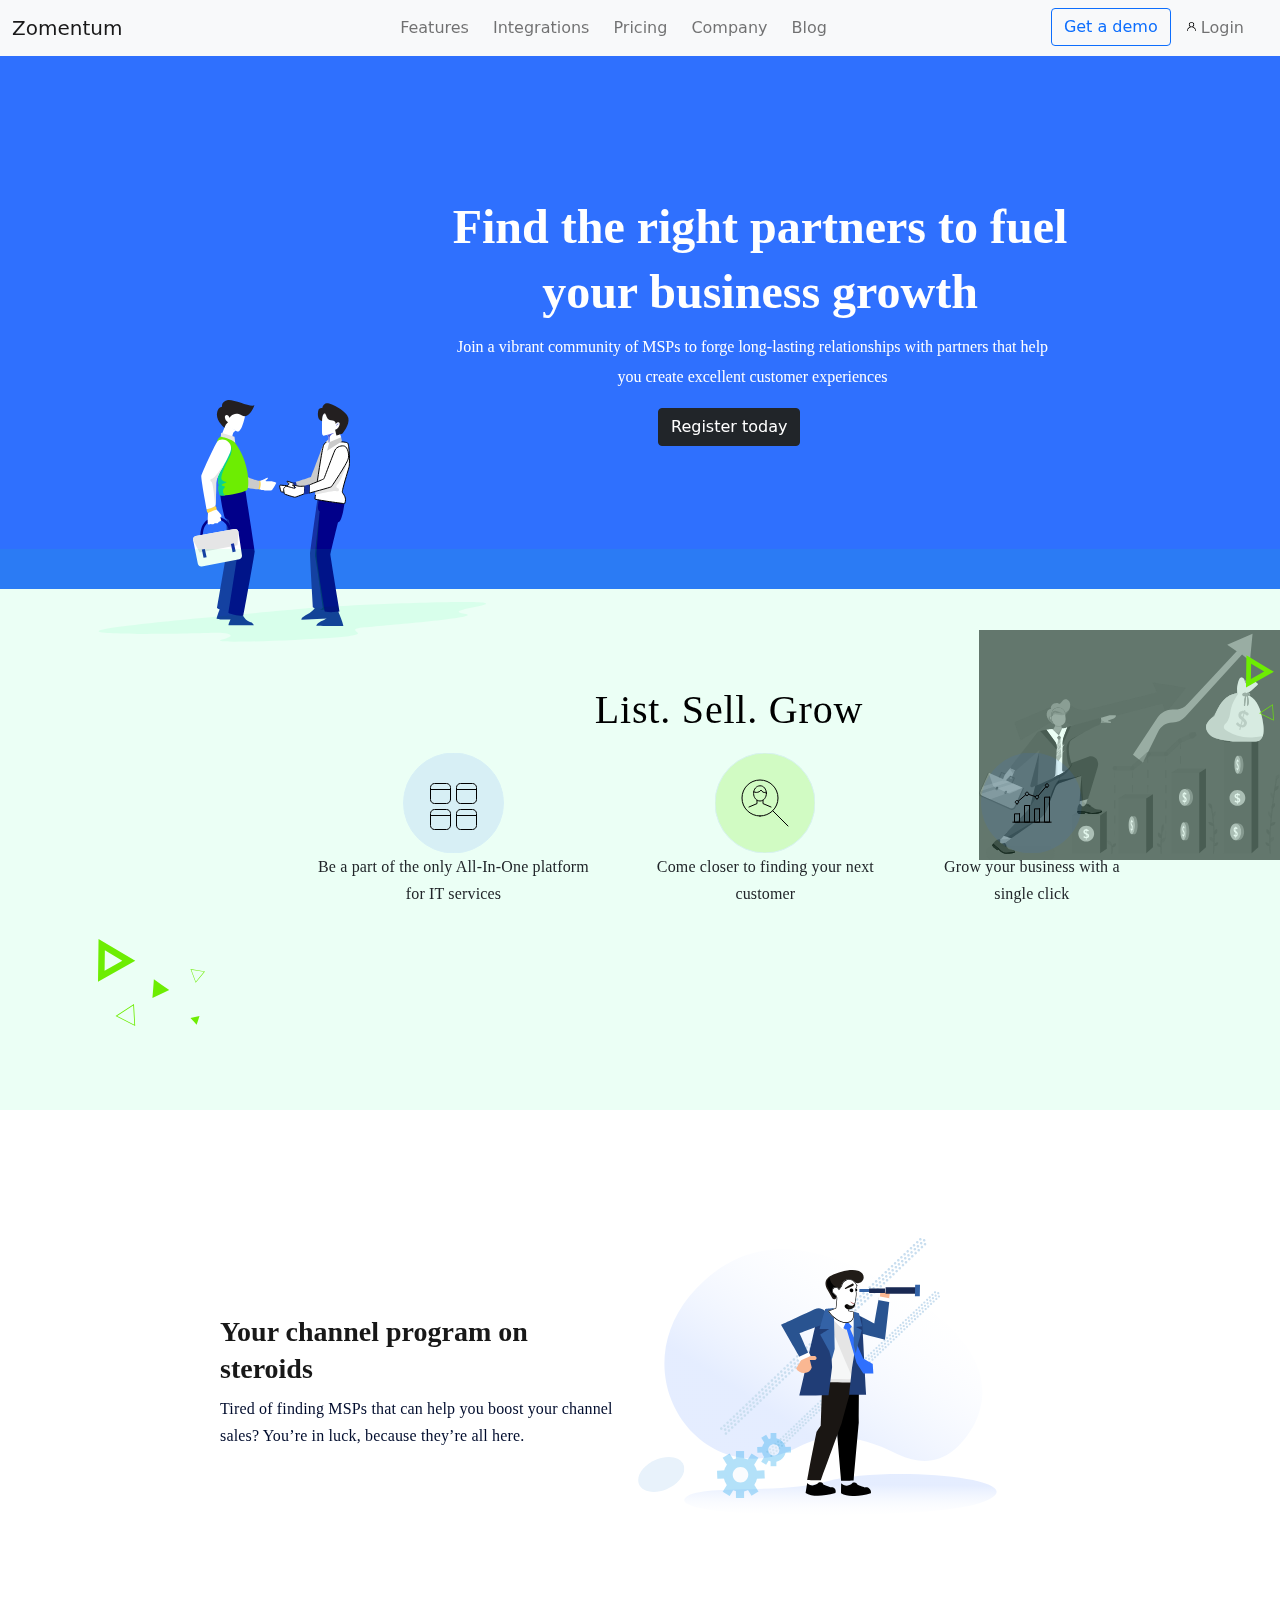
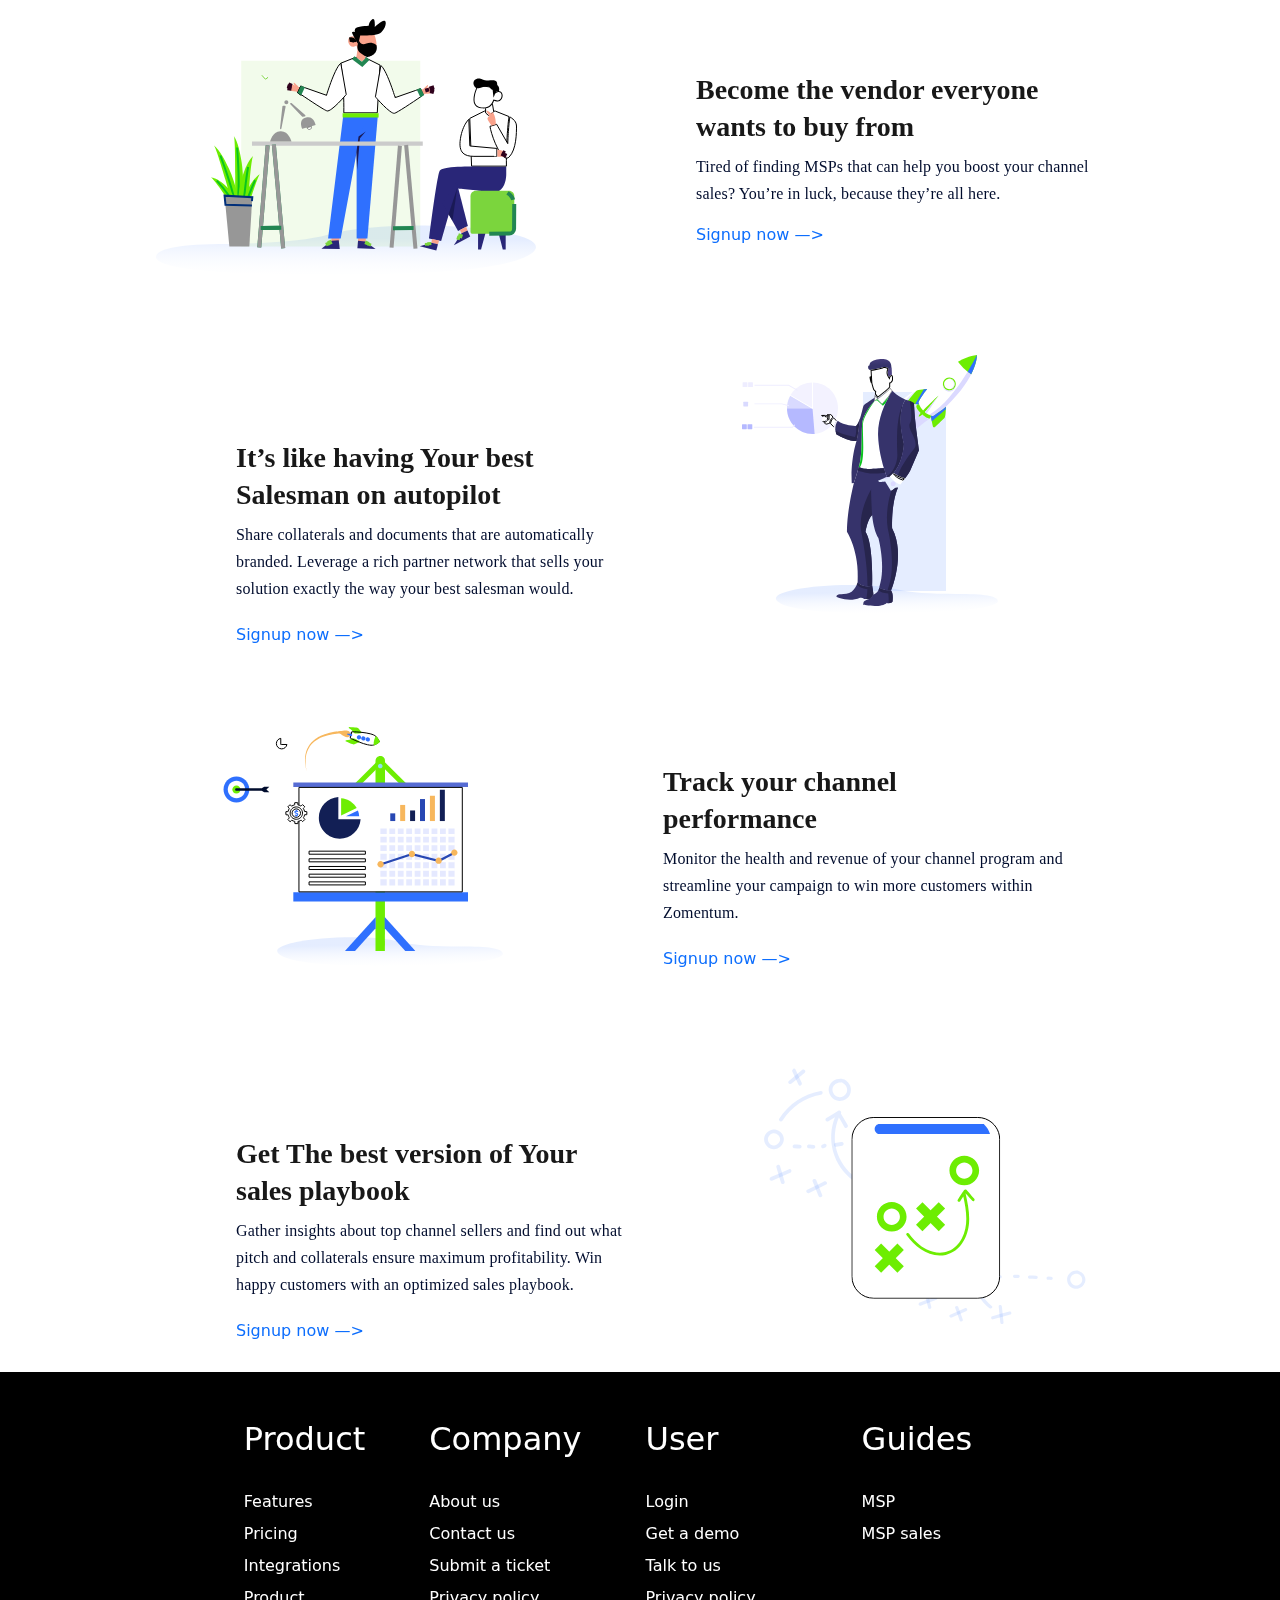
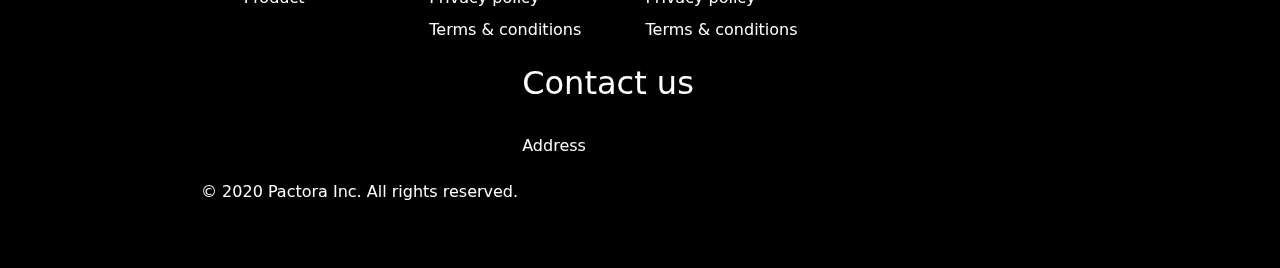
<file: index.html>
<!DOCTYPE html>
<html lang="en">
<head>
    <meta charset="UTF-8">
    <meta http-equiv="X-UA-Compatible" content="IE=edge">
    <meta name="viewport" content="width=device-width, initial-scale=1.0">
    <title>index</title>
    <link rel="stylesheet" href="css/bootstrap.min.css">
    <link rel="stylesheet" href="css/index.css">
</head>
<body>
    
<nav class="navbar navbar-expand-lg navbar-light bg-light">
  <div class="container-fluid">
    <a class="navbar-brand" href="#">Zomentum</a>

    <div class="d-flex me-2 pe-2">
      <ul class="navbar-nav">
        <li class="nav-item ps-2">
          <a class="nav-link" href="#">Features</a>
        </li>
        <li class="nav-item ps-2">
          <a class="nav-link" href="#">Integrations</a>
        </li>
        <li class="nav-item ps-2">
          <a class="nav-link" href="#">Pricing</a>
        </li>
        <li class="nav-item ps-2">
          <a class="nav-link" href="#">Company</a>
        </li>
        <li class="nav-item ps-2">
          <a class="nav-link" href="#">Blog</a>
        </li>
        <li class="nav-item ps-2">
          <button class="btn btn-outline-primary" type="submit">Get a demo</button>
        </li>
        <li class="nav-item ps-2">
          <a class="nav-link" href="#"><img  class="mb-1" src="image/user.png" height="9px" width="9px" alt="user"> Login</a>
        </li>
      </ul>
    </div>
  </div>
</nav>

<div class="mainbody">
  <div class="first">
    <div class="text">
      <h1>Find the right partners to fuel your business growth</h1>
    <p>
      Join a vibrant community of MSPs to forge long-lasting relationships with 
      partners that help you create excellent customer experiences
    </p>
    <button type="button" class="btn btn-dark">Register today</button>
    </div>
    <img class="image1" src="image/Partner hero image left.svg" alt="Partner hero image left">
    <img class="image2" src="image/Partner hero image right.svg" alt="Partner hero image right">
  </div>
  <div class="sec">
    <img class="triangle" src="image/tradiv.svg" alt="triangle1">
    <img class="triangle2" src="image/tradiv2.svg" alt="triangle2">
    <div class="item">
      <h2>List. Sell. Grow</h2>
      <div class="items">
        <div class="itemsone">
          <img src="image/itemone.svg" alt="itemone">
          <p>Be a part of the only  All-In-One platform for IT services </p>
        </div>
        <div class="itemtwo">
          <img src="image/itemtwo.svg" alt="itemtwo">
          <p>Come closer to finding your next customer</p>
        </div>
        <div class="itemthree">
          <img src="image/itemthree.svg" alt="itemthree">
          <p>Grow your business with a single click</p>
        </div>
      </div>
    </div>
  </div>

</div>

<div class="container d-flex divon">
  <div class="divp">
    <h2>
      Your channel program on steroids
    </h2>
    <p>
      Tired of finding MSPs that can help
      you boost your channel sales?  You’re in luck, 
      because they’re all here.
    </p>
  </div>
  <div class="divpicr">
    <img src="image/divpicr.svg" alt="">
  </div>
</div>

<div class="container d-flex maindivtwo">
  <div class="divpicr">
    <img src="image/divpicr2.svg" alt="">
  </div>
  <div class="divtwo">
    <h2>
      Become the vendor everyone wants to buy from
    </h2>
    <p>
      Tired of finding MSPs that can help you boost your channel
      sales?  You’re in luck, because they’re all here.
    </p>
    <a href="#">Signup now —></a>
  </div>
</div>

<div class="container d-flex maindivthree">
  <div class="divthree">
    <h2>
      It’s like having Your best Salesman on autopilot
    </h2>
    <p>
      Share collaterals and documents that are automatically branded.
      Leverage a rich partner network that sells your solution exactly
      the way your best salesman would.
    </p>
    <a href="#">Signup now —></a>
  </div>
  <div class="divpicthree">
    <img src="image/divpicthree.svg" alt="">
  </div>
</div>

<div class="container d-flex maindivfour">
  <div class="divpicr">
    <img src="image/divfour.svg" alt="divfour">
  </div>
  <div class="divfour">
    <h2>
      Track your channel performance
    </h2>
    <p>
      Monitor the health and revenue of your channel
      program and streamline your campaign to win more
      customers within Zomentum.
    </p>
    <a href="#">Signup now —></a>
  </div>
</div>

<div class="container d-flex maindivfive">
  <div class="divfive">
    <h2>
      Get The best version of Your sales playbook
    </h2>
    <p>
      Gather insights about top channel sellers and find out what
      pitch and collaterals ensure maximum profitability. Win happy
      customers with an optimized sales playbook.
    </p>
    <a href="#">Signup now —></a>
  </div>
  <div class="divpicfive">
    <img src="image/divfive.svg" alt="">
  </div>
</div>

<footer>
  <div class="footer-container">
    <div class="footer">
        <div class="footer-heading foot1">
            <h2>Product</h2>
            <a href="#">Features</a>
            <a href="#">Pricing</a>
            <a href="#">Integrations</a>
            <a href="#">Product</a>
        </div>

        <div class="footer-heading foot2">
            <h2>Company</h2>
            <a href="#">About us</a>
            <a href="#">Contact us</a>
            <a href="#">Submit a ticket</a>
            <a href="#">Privacy policy</a>
            <a href="#">Terms & conditions</a>
        </div>

        <div class="footer-heading foot3">
            <h2>User</h2>
            <a href="#">Login</a>
            <a href="#">Get a demo</a>
            <a href="#">Talk to us</a>
            <a href="#">Privacy policy</a>
            <a href="#">Terms & conditions</a>
        </div>

        <div class="footer-heading foot4">
            <h2>Guides</h2>
            <a href="#">MSP</a>
            <a href="#">MSP sales</a>
        </div>

        <div class="footer-heading foot4">
            <h2>Contact us</h2>
            <a href="#">Address</a>
        </div>
    </div>
    <p>© 2020 Pactora Inc. All rights reserved.</p>
  </div>
</footer>
</body>
</html>
</file>
<file: css/index.css>
*{
    padding: 0;
    margin: 0;
    box-sizing: border-box;
}
.footer-container{
    background-color: black;
    padding: 3em;
}

.footer-container p{
    color: white;
    margin-left: 153px;
}

.footer{
    width: 80%;
    height: 40vh;
    background-color: black;
    color: white;
    display: flex;
    justify-content: center;
    flex-wrap: wrap;
    margin: 0 auto;
}

.footer-heading{
    display: flex;
    flex-direction: column;
    margin-right: 4rem;
}

.footer-heading h2{
    margin-bottom: 2rem;
}

.footer-heading a{
    color: white;
    text-decoration: none;
    margin-bottom: 0.5rem;
}

.footer-heading a:hover{
    /* the colour when you mou is on it */
    color: blue;
}
/* first div */
.mainbody{
    background-color: black;
}
.first{
    width: 1349px;
    height: 533px;
    left: 0px;
    top: 80px;
    background: #2F70FE;
    /* display: flex; */
}

.text{
    flex-direction: column;
    align-items: center;
    padding: 0px;
    gap: 33px;
    color:white;
    position: absolute;
    width: 470px;
    height: 282px;
    left: 450px;
    top: 194px;
}
.text h1{
    width: 620px;
    height: 130px;
    font-family: 'Circular Std';
    font-style: normal;
    font-weight: 700;
    font-size: 48px;
    line-height: 65px;
    text-align: center;
    color: #FFFFFF;
    flex: none;
    order: 0;
    flex-grow: 0;
}

.text p{
    width: 605px;
    height: 60px;
    font-family: 'Circular Std';
    font-style: normal;
    font-weight: 400;
    font-size: 16px;
    line-height: 30px;
    text-align: center;
    color: #FFFFFF;
    flex: none;
    order: 1;
    flex-grow: 0;
}
button{
    margin-left: 13em;
}
.image1{
    position: absolute;
    width: 389.74px;
    height: 254.87px;
    left: 98px;
    top: 400px;
}

.image2{
    position: absolute;
    width:  300.74px;
    height: 254.87;
    right: 0px;
    bottom: 40px;
    background: #2F70FE;
    mix-blend-mode: luminosity;
}
.sec{
    position: absolute;
    width: 1349px;
    height: 561px;
    left: 0px;
    top: 549px;
    background: rgba(0, 255, 133, 0.08);
}
.triangle{
    position: absolute;
    width: 107px;
    height: 87px;
    left: 98px;
    top: 390px;

}
.triangle2{
    position: absolute;
    width: 80px;
    height: 98px;
    left: 1246px;
    top: 90px;

}
.item h2{
position: absolute;
width: 290px;
height: 51px;
left: 584px;
top: 135px;

font-family: 'Circular Std';
font-style: normal;
font-weight: 500;
font-size: 40px;
line-height: 51px;
/* identical to box height */

text-align: center;
letter-spacing: 0.02em;
color: #000000;

}
.items{
    display: flex;
    flex-direction: row;
    align-items: center;

    padding: 0px;
    gap: 56px;

    position: absolute;
    width: 824px;
    height: 178px;
    left: 308px;
    top: 200px;

/* for text */
     text-align: center;
    font-family: 'Circular Std';
    font-style: normal;
    font-weight: 400;
    font-size: 16px;
    line-height: 27px;
    letter-spacing: 0.01em;
}

.divon{
    margin-top: 40em;
    margin-left: 13em;
}

.divp h2{
    width: 379px;
    height: 74px;

    margin-top: 3em;
    font-family: 'Circular Std';
    font-style: normal;
    font-weight: 700;
    font-size: 28px;
    line-height: 37px;

    color: #181818;

    flex: none;
    order: 0;
    flex-grow: 0;
}

.divp p{
    width: 410px;
    height: 54px;
    
    font-family: 'Circular Std';
    font-style: normal;
    font-weight: 400;
    font-size: 16px;
    line-height: 27px;
    /* or 169% */

    letter-spacing: 0.01em;

    color: #000C2D;

    flex: none;
    order: 1;
    flex-grow: 0;
}

/* div two */

.maindivtwo{
    margin-top: 5em;
    margin-left: 9em;
}
.divtwo{
    margin-left: 10em;
    margin-top: -2em;
}
.divtwo a{
    text-decoration: none;
}
.divtwo h2{
    
    width: 379px;
    height: 74px;

    margin-top: 3em;
    font-family: 'Circular Std';
    font-style: normal;
    font-weight: 700;
    font-size: 28px;
    line-height: 37px;

    color: #181818;

    flex: none;
    order: 0;
    flex-grow: 0;
}

.divtwo p{
    width: 410px;
    height: 54px;
    
    font-family: 'Circular Std';
    font-style: normal;
    font-weight: 400;
    font-size: 16px;
    line-height: 27px;
    /* or 169% */

    letter-spacing: 0.01em;

    color: #000C2D;

    flex: none;
    order: 1;
    flex-grow: 0;
}

/* div three */
.maindivthree{
    margin-top: 5em;
    margin-left: 4em;
}

.divthree{
    margin-left: 10em;
    margin-right: 6em;
}
.divthree a{
    margin-top: 10em;
    text-decoration: none;
}
.divthree h2{
    
    width: 379px;
    height: 74px;

    margin-top: 3em;
    font-family: 'Circular Std';
    font-style: normal;
    font-weight: 700;
    font-size: 28px;
    line-height: 37px;

    color: #181818;

    flex: none;
    order: 0;
    flex-grow: 0;
}

.divthree p{
    width: 410px;
    height: 54px;
    
    font-family: 'Circular Std';
    margin-bottom: 3em;
    font-style: normal;
    font-weight: 400;
    font-size: 16px;
    line-height: 27px;
    /* or 169% */

    letter-spacing: 0.01em;

    color: #000C2D;

    flex: none;
    order: 1;
    flex-grow: 0;
}

/* div four */

.maindivfour{
    margin-top: 5em;
    margin-left: 13em;
}
.divfour{
    margin-left: 10em;
    margin-top: -3em;
}
.divfour a{
    text-decoration: none;
}
.divfour h2{
    
    width: 379px;
    height: 74px;

    margin-top: 3em;
    font-family: 'Circular Std';
    font-style: normal;
    font-weight: 700;
    font-size: 28px;
    line-height: 37px;

    color: #181818;

    flex: none;
    order: 0;
    flex-grow: 0;
}

.divfour p{
    width: 410px;
    height: 54px;
    
    font-family: 'Circular Std';
    margin-bottom: 3em;
    font-style: normal;
    font-weight: 400;
    font-size: 16px;
    line-height: 27px;
    /* or 169% */

    letter-spacing: 0.01em;

    color: #000C2D;

    flex: none;
    order: 1;
    flex-grow: 0;
}

/* div five */

.maindivfive{
    margin-top: 5em;
    margin-left: 4em;
}

.divfive{
    margin-left: 10em;
    margin-right: 6em;
}
.divfive a{
    margin-top: 10em;
    text-decoration: none;
}
.divfive h2{
    
    width: 379px;
    height: 74px;

    margin-top: 3em;
    font-family: 'Circular Std';
    font-style: normal;
    font-weight: 700;
    font-size: 28px;
    line-height: 37px;

    color: #181818;

    flex: none;
    order: 0;
    flex-grow: 0;
}

.divfive p{
    width: 410px;
    height: 54px;
    
    font-family: 'Circular Std';
    margin-bottom: 3em;
    font-style: normal;
    font-weight: 400;
    font-size: 16px;
    line-height: 27px;
    /* or 169% */

    letter-spacing: 0.01em;

    color: #000C2D;

    flex: none;
    order: 1;
    flex-grow: 0;
}
</file>
